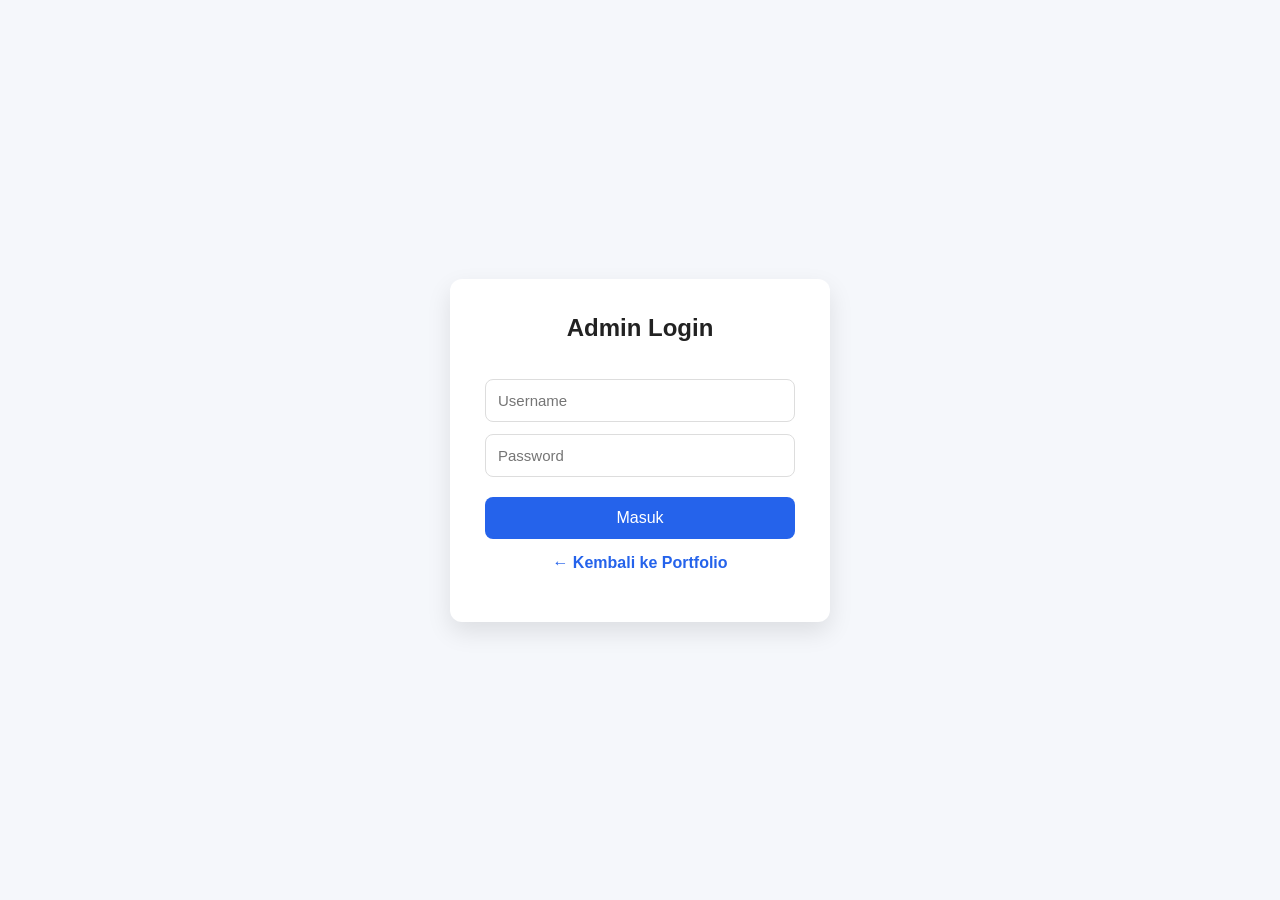
<file: Frontend/admin/dashboard.html>
<!DOCTYPE html>
<html lang="id">

<head>
    <meta charset="UTF-8">
    <meta name="viewport" content="width=device-width, initial-scale=1.0">
    <title>Admin Dashboard</title>
    <link rel="icon" href="/favicon.ico">
    <style>
        *{
            margin:0;
            padding:0;
            box-sizing:border-box;
            font-family:Arial,Helvetica,sans-serif;
        }

        body{
            background:#f4f7fb;
        }

        .container{
            width:90%;
            max-width:900px;
            margin:40px auto;
        }

        h1{
            text-align:center;
            margin-bottom:10px;
        }

        p{
            text-align:center;
            color:#666;
            margin-bottom:30px;
        }

        .card{
            background:#fff;
            padding:25px;
            border-radius:12px;
            box-shadow:0 4px 10px rgba(0,0,0,.08);
            margin-bottom:25px;
        }

        .card h2{
            margin-bottom:8px;
        }

        .card p{
            text-align:left;
            margin-bottom:15px;
        }

        .btn{
            display:inline-block;
            background:#2563eb;
            color:white;
            text-decoration:none;
            padding:12px 28px;
            border-radius:8px;
            font-weight:bold;
            transition:.3s;
        }

        .btn:hover{
            background:#1d4ed8;
        }

        .logout{
            margin-top:30px;
            text-align:center;
        }

        .logout a{
            color:red;
            text-decoration:none;
            font-weight:bold;
        }

        .stats{
            display:grid;
            grid-template-columns:repeat(auto-fit,minmax(180px,1fr));
            gap:20px;
            margin-bottom:30px;
        }

        .stat-card{
            background:#2563eb;
            color:white;
            padding:25px;
            border-radius:12px;
            text-align:center;
            box-shadow:0 6px 15px rgba(0,0,0,.12);
        }

        .stat-card h2{
            font-size:38px;
            margin-bottom:8px;
        }

        .stat-card span{
            font-size:16px;
            opacity:.9;
        }

        .logout-btn{
            background:#dc2626;
            color:white;
            border:none;
            padding:12px 30px;
            border-radius:8px;
            cursor:pointer;
            font-size:16px;
        }

        .logout-btn:hover{
            background:#b91c1c;
        }

        .dashboard-header{
            display:flex;
            justify-content:space-between;
            align-items:center;
            margin-bottom:30px;
        }

        .dashboard-header h1{
            margin-bottom:10px;
            text-align:left;
        }

        .dashboard-header p{
            margin:0;
            text-align:left;
        }
    </style>

</head>

<body>

<div class="container">

    <div class="dashboard-header">

    <div>
        <h1 id="welcomeText">Selamat Datang 👋</h1>
        <p>Kelola seluruh data Portofolio Website.</p>
    </div>

    <button id="logoutBtn" class="logout-btn">
        Logout
    </button>

    </div>
    <div class="stats">

        <div class="stat-card">
            <h2 id="skillCount">0</h2>
            <span>Skills</span>
        </div>

        <div class="stat-card">
            <h2 id="projectCount">0</h2>
            <span>Projects</span>
        </div>

        <div class="stat-card">
            <h2 id="experienceCount">0</h2>
            <span>Experience</span>
        </div>

    </div>

    <div class="card">

        <h2>👤 Profile</h2>

        <p>Edit informasi profil.</p>

        <a href="profiles.html" class="btn">
            Kelola
        </a>

    </div>

    <div class="card">

        <h2>💻 Skills</h2>

        <p>Tambah dan edit skill.</p>

        <a href="skills.html" class="btn">
            Kelola
        </a>

    </div>

    <div class="card">

        <h2>📚 Experience</h2>

        <p>Tambah pengalaman.</p>

        <a href="experience.html" class="btn">
            Kelola
        </a>

    </div>

    <div class="card">

        <h2>🚀 Projects</h2>

        <p>Tambah project.</p>

        <a href="projects.html" class="btn">
            Kelola
        </a>

    </div>


</div>


<script src="js/dashboard.js"></script>

</body>
</html>
</file>
